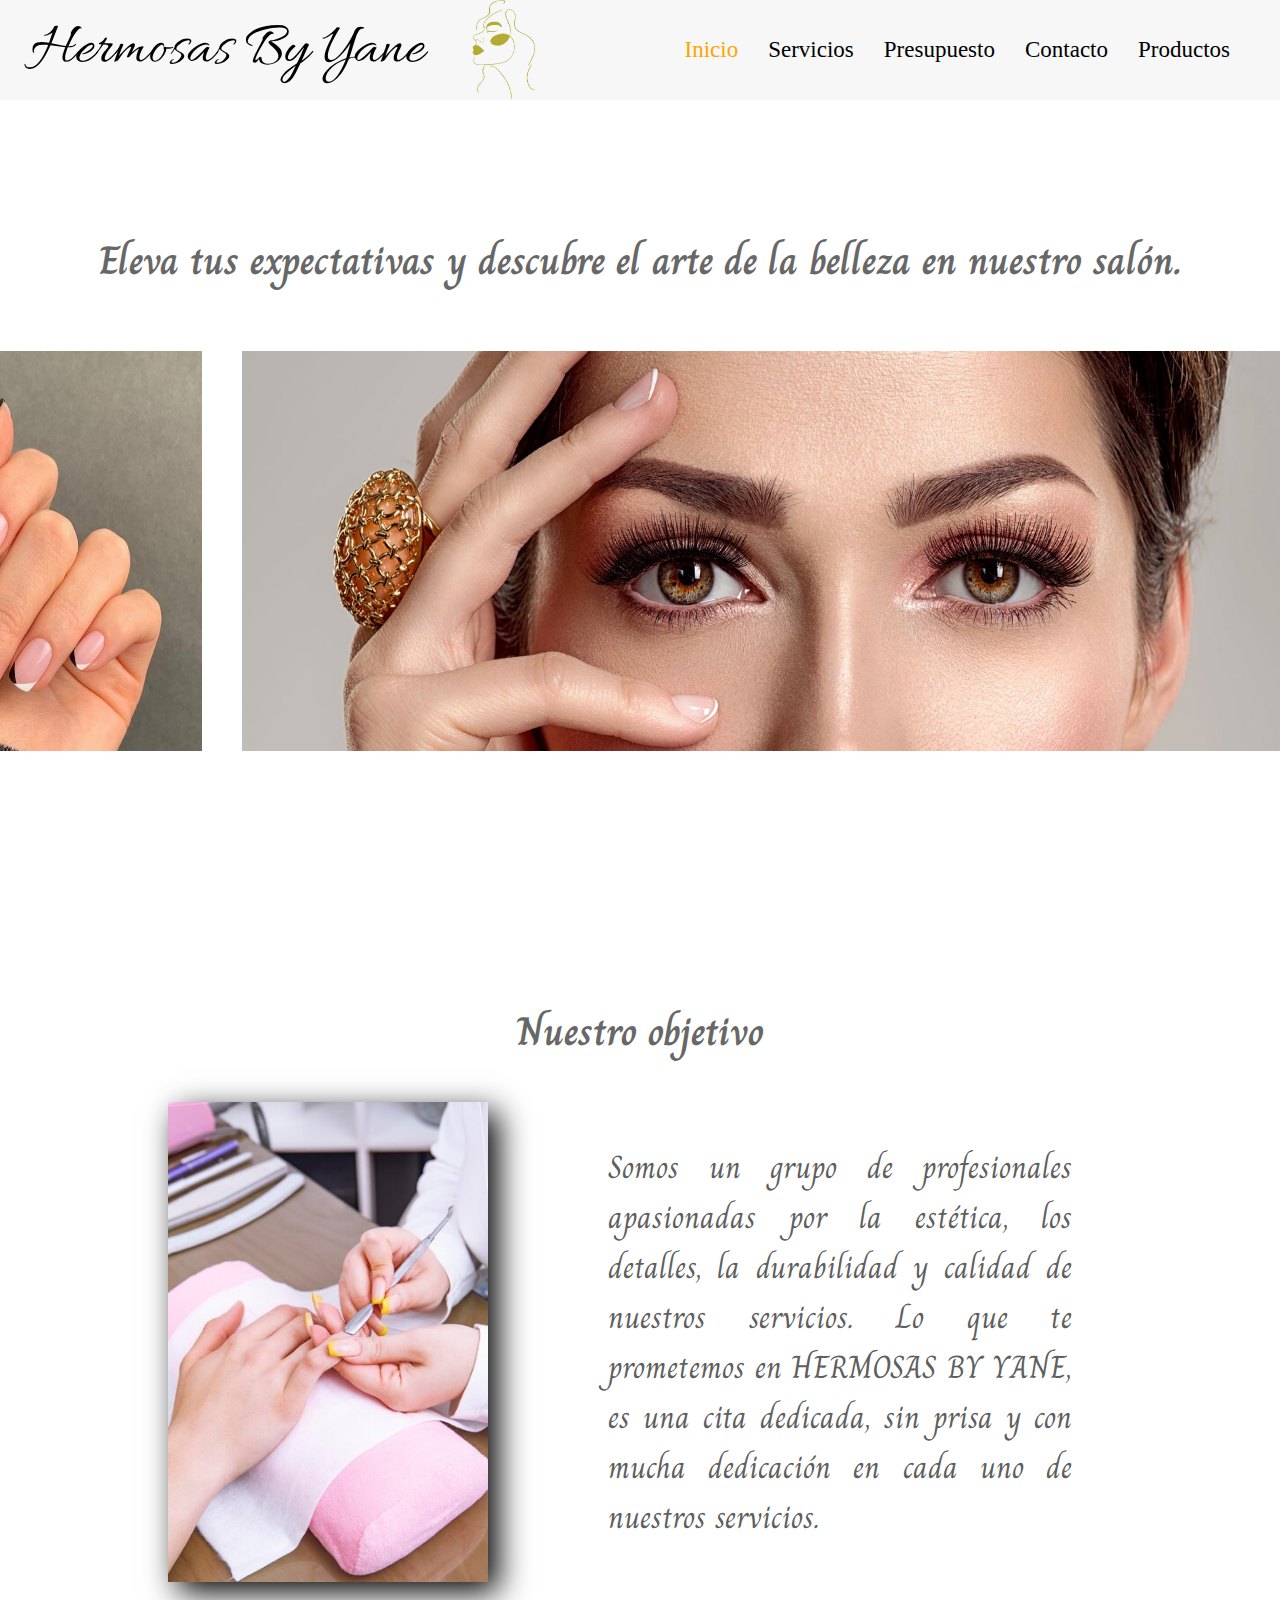
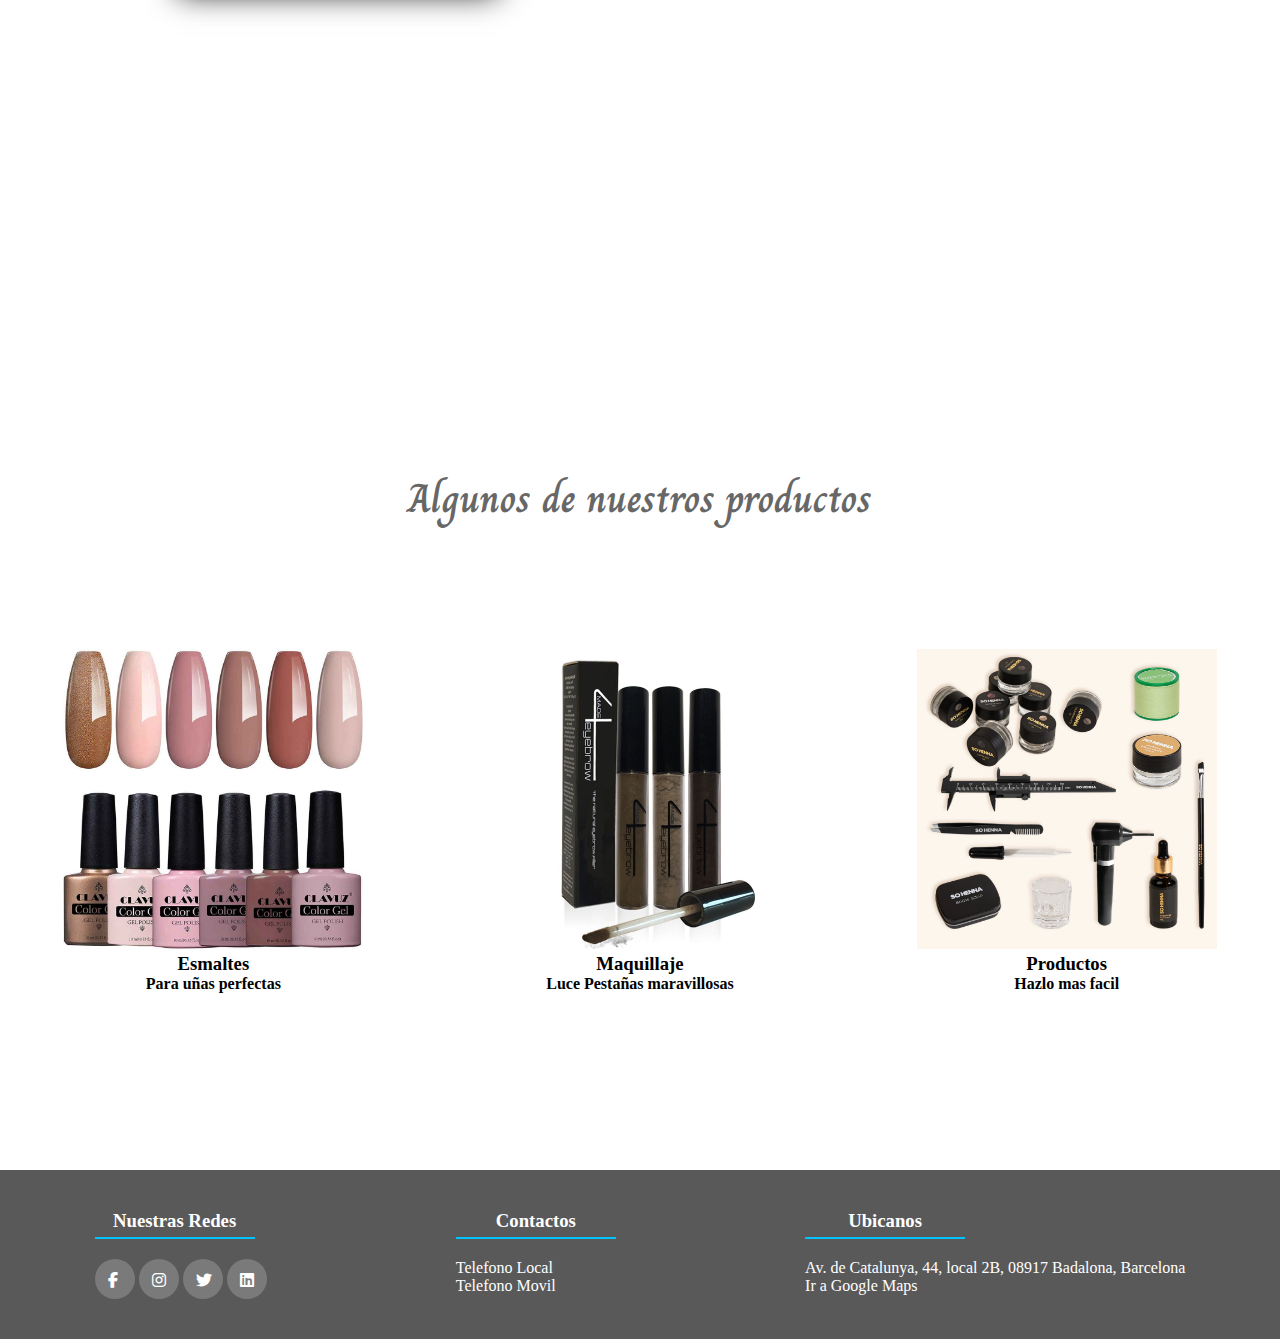
<file: index.html>
<!DOCTYPE html>
<html lang="es">
<head>
    <meta charset="UTF-8">
    <meta name="viewport" content="width=device-width, initial-scale=1.0">
    <link rel="stylesheet" href="./css/estilos.css">
    <link rel="stylesheet" href="https://cdnjs.cloudflare.com/ajax/libs/font-awesome/6.2.0/css/all.min.css">
    <title>Hermosas By Yane mas</title>
</head>
<body>
    <nav class="navbar">
        <div>
            <h1>Hermosas By Yane</h1>
            <img class="logo" src="./assets/cabecera/IMAGEN-LOGO.jpg" alt="">
        </div>
        <input type="checkbox" id="check-menu" class="check-menu">
        <ul class="nav-links">
            <li><a href="#" class="aqui">Inicio</a></li>
            <li><a href="./views/servicios.html">Servicios</a></li>
            <li><a href="./views/presupuesto.html">Presupuesto</a></li>
            <li><a href="./views/contacto.html">Contacto</a></li>
            <li><a href="./views/productos.html">Productos</a></li>
        </ul>
        <label for="check-menu" class="label-check">
            <img class="menu-hamburguesa" src="./assets/cabecera/menu.svg" alt="img menu" width="60" height="60">
        </label>
    </nav>
    
    <main>
        <section class="uno">
            <h2>Eleva tus expectativas y descubre el arte de la belleza en nuestro salón.</h2>
            <div>
                <img class="img1" src="./assets/seccion_principal/seccion_principal_1/IMGIZQ.png" alt="mano" width="400" height="400">
                <img src="./assets/seccion_principal/seccion_principal_1/IMGDER.jpg" alt="cara" width="1200" height="400">
            </div>
        </section>
        <section class="dos">
            <h2>Nuestro objetivo</h2>
            <div>
                <img src="./assets/seccion_principal/seccion_principal_2/IMGSECUNDARIA_1.jpg" alt="manos" width="320" height="480">
                <p>
                    Somos un grupo de profesionales apasionadas por la estética, los detalles, la durabilidad y 
                    calidad de nuestros servicios. Lo que te prometemos en HERMOSAS BY YANE, es una cita dedicada,
                    sin prisa y con mucha dedicación en cada uno de nuestros servicios.
                </p>
            </div>
        </section>
        <section class="tres">
            <h2>Algunos de nuestros productos</h2>
            <div>
                <article>
                    <img  src="./assets/seccion_principal/seccion_principal_3/pintura_de_uñas.jpg" alt="esmaltes de uñas" width="300" height="300">
                    <h3>Esmaltes</h3>
                    <h4>Para uñas perfectas</h4>
                </article>
                <article>
                    <img  src="./assets/seccion_principal/seccion_principal_3/rimel.jpg" alt="rimel" width="300" height="300">
                    <h3>Maquillaje</h3>
                    <h4>Luce Pestañas maravillosas</h4>
                </article>
                <article>
                    <img  src="./assets/seccion_principal/seccion_principal_3/herramientas.webp" alt="herramientas" width="300" height="300">
                    <h3>Productos</h3>
                    <h4>Hazlo mas facil</h4>
                </article>
            </div>
        </section>
    </main>

    <footer>
        <div>
            <h3>Nuestras Redes</h3>
            <a href="#"><i class="fab fa-facebook-f"></i></a>
            <a href="#"><i class="fab fa-instagram"></i></a>
            <a href="#"><i class="fab fa-twitter"></i></a>
            <a href="#"><i class="fab fa-linkedin"></i></a>
        </div>
        <div>
            <h3>Contactos</h3>
            <p>Telefono Local</p>
            <p>Telefono Movil</p>
        </div>
        <div>
            <h3>Ubicanos</h3>
            <p>Av. de Catalunya, 44, local 2B, 08917 Badalona, Barcelona</p>
            <a href="https://www.google.com/maps/place/Hermosas+by+yane/@41.449293,2.2280487,17z/data=!3m1!4b1!4m6!3m5!1s0x12a4bbcbfd74d391:0xc00b3490889d9a66!8m2!3d41.449293!4d2.2306236!16s%2Fg%2F11vpvbbpv5?authuser=0&entry=ttu&g_ep=EgoyMDI0MTIwMi4wIKXMDSoASAFQAw%3D%3D">Ir a Google Maps</a>
        </div>
    </footer>
</body>
</html>
</file>
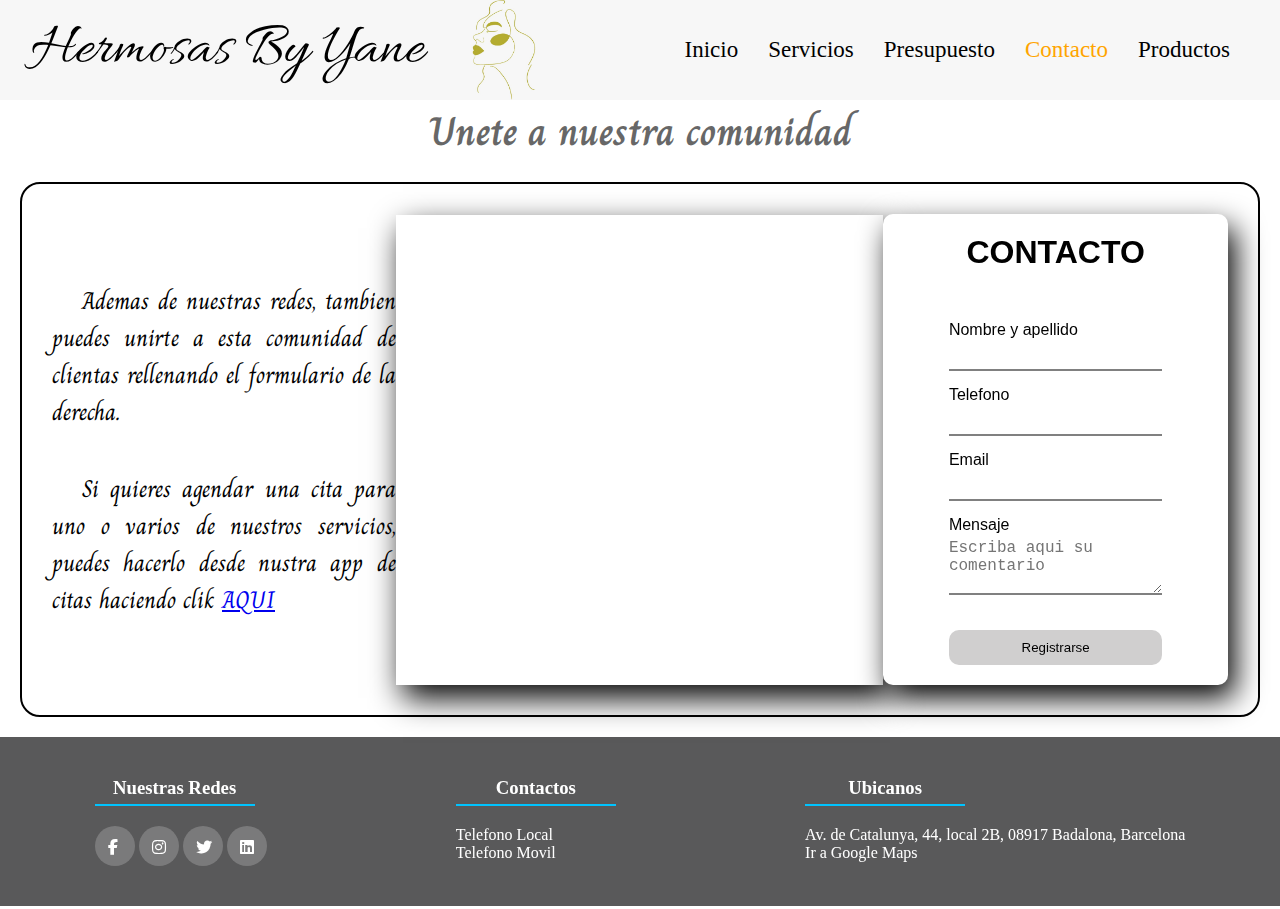
<file: views/contacto.html>
<!DOCTYPE html>
<html lang="es">
<head>
    <meta charset="UTF-8">
    <meta name="viewport" content="width=device-width, initial-scale=1.0">
    <link rel="stylesheet" href="./../css/estilos.css">
    <link rel="stylesheet" href="https://cdnjs.cloudflare.com/ajax/libs/font-awesome/6.2.0/css/all.min.css">
    <title>Hermosas By Yane</title>
</head>
<body>
    <!-- HEADER -->
    <nav class="navbar">
        <div>
            <h1>Hermosas By Yane</h1>
            <img class="logo" src="./../assets/cabecera/IMAGEN-LOGO.jpg" alt="">
        </div>
        <input type="checkbox" id="check-menu" class="check-menu">
        <ul class="nav-links">
            <li><a href="./../index.html">Inicio</a></li>
            <li><a href="./../views/servicios.html">Servicios</a></li>
            <li><a href="./../views/presupuesto.html">Presupuesto</a></li>
            <li><a class="aqui" href="./../views/contacto.html">Contacto</a></li>
            <li><a href="./../views/productos.html">Productos</a></li>
        </ul>
        <label for="check-menu" class="label-check">
            <img class="menu-hamburguesa" src="./../assets/cabecera/menu.svg" alt="img menu" width="60" height="60">
        </label>
    </nav>
    <!-- Seccion Principal -->
    <h2>Unete a nuestra comunidad</h2>
    <section class="contenedorContacto">
        <div class="informacionContacto">
            <p>Ademas de nuestras redes, tambien puedes unirte a esta comunidad de clientas rellenando el formulario de <span class="der">la derecha</span><span class="abajo">abajo</span>.</p>
            <p>Si quieres agendar una cita para uno o varios de nuestros servicios, puedes hacerlo desde nustra app de citas haciendo clik <a href="https://booksy.com/es-es/70405_hermosasbyyane_salon-de-unas_48852_badalona#ba_s=sh_1">AQUI</a></p>
        </div>
        <div class="mapa">
            <iframe src="https://www.google.com/maps/embed?pb=!1m18!1m12!1m3!1d2990.535801813756!2d2.228048676273753!3d41.44929297129219!2m3!1f0!2f0!3f0!3m2!1i1024!2i768!4f13.1!3m3!1m2!1s0x12a4bbcbfd74d391%3A0xc00b3490889d9a66!2sHermosas%20by%20yane!5e0!3m2!1ses-419!2ses!4v1742297830925!5m2!1ses-419!2ses" width="100%" height="100%" style="border:0;" allowfullscreen="" loading="lazy" referrerpolicy="no-referrer-when-downgrade"></iframe>
        </div>
        <div class="contenedorCont">
            <h1 class="titulo">CONTACTO</h1>
    
            <form class="form" id="formulario">
                <div class="input-contenedor">
                    <label for="nombre">Nombre y apellido</label>
                    <input type="text" id="nombre"  name="nombre">
                    <span class="error" id="nombreError"></span>
                </div>
                <div class="input-contenedor">
                    <label for="telefono">Telefono</label>
                    <input type="text" id="telefono" name="telefono">
                    <span class="error" id="telefonoError"></span>
                </div>
                <div class="input-contenedor">
                    <label for="email">Email</label>
                    <input type="email" id="email"  name="email">
                    <span class="error" id="emailError"></span>
                </div>
                <div class="input-contenedor">
                    <label for="contrasena">Mensaje</label>
                    <textarea id="contrasena"  name="contrasena" rows="3" placeholder="Escriba aqui su comentario"></textarea>
                    <span class="error" id="contrasenaError"></span>
                </div>
                <div class="button-contenedor">
                    <button type="submit">Registrarse</button>
                </div>
            </form>
        </div>
    </section>
    <!--Footer-->
    <footer>
        <div>
            <h3>Nuestras Redes</h3>
            <a href="#"><i class="fab fa-facebook-f"></i></a>
            <a href="#"><i class="fab fa-instagram"></i></a>
            <a href="#"><i class="fab fa-twitter"></i></a>
            <a href="#"><i class="fab fa-linkedin"></i></a>
        </div>
        <div>
            <h3>Contactos</h3>
            <p>Telefono Local</p>
            <p>Telefono Movil</p>
        </div>
        <div>
            <h3>Ubicanos</h3>
            <p>Av. de Catalunya, 44, local 2B, 08917 Badalona, Barcelona</p>
            <a href="https://www.google.com/maps/place/Hermosas+by+yane/@41.449293,2.2280487,17z/data=!3m1!4b1!4m6!3m5!1s0x12a4bbcbfd74d391:0xc00b3490889d9a66!8m2!3d41.449293!4d2.2306236!16s%2Fg%2F11vpvbbpv5?authuser=0&entry=ttu&g_ep=EgoyMDI0MTIwMi4wIKXMDSoASAFQAw%3D%3D">Ir a Google Maps</a>
        </div>
    </footer>

    <script src="./../js/validarFormulario.js"></script>

</body>
</html>
</file>
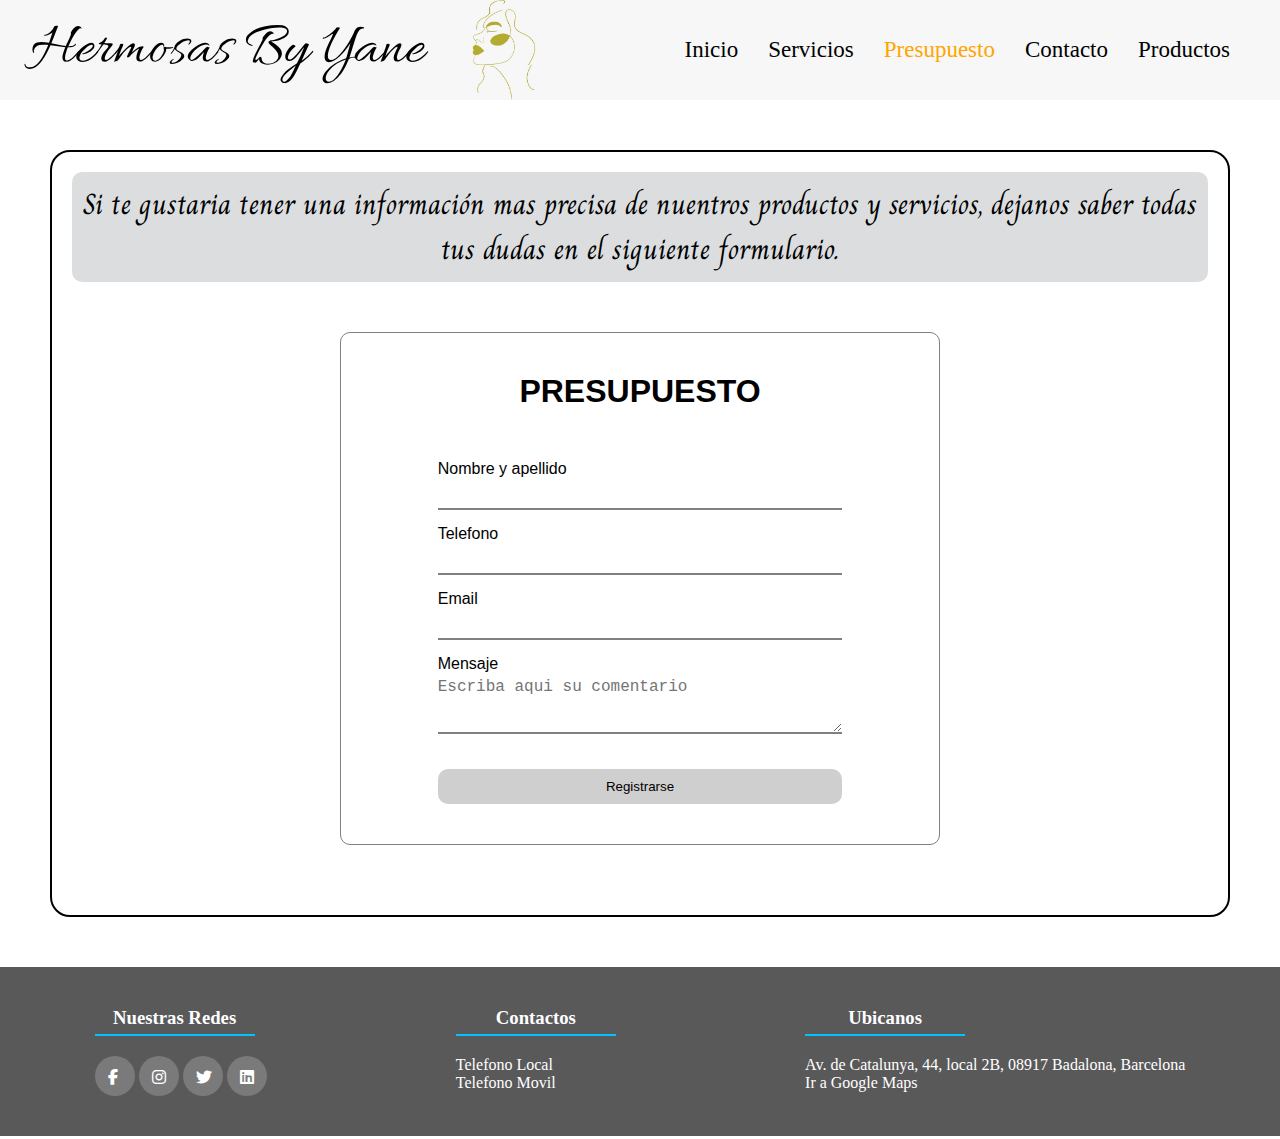
<file: views/presupuesto.html>
<!DOCTYPE html>
<html lang="es">
<head>
    <meta charset="UTF-8">
    <meta name="viewport" content="width=device-width, initial-scale=1.0">
    <link rel="stylesheet" href="./../css/estilos.css">
    <link rel="stylesheet" href="https://cdnjs.cloudflare.com/ajax/libs/font-awesome/6.2.0/css/all.min.css">
    <title>Hermosas By Yane</title>
</head>
<body>
    <!-- HEADER -->
    <nav class="navbar">
        <div>
            <h1>Hermosas By Yane</h1>
            <img class="logo" src="./../assets/cabecera/IMAGEN-LOGO.jpg" alt="">
        </div>
        <input type="checkbox" id="check-menu" class="check-menu">
        <ul class="nav-links">
            <li><a href="./../index.html">Inicio</a></li>
            <li><a href="./../views/servicios.html">Servicios</a></li>
            <li><a class="aqui" href="./../views/presupuesto.html">Presupuesto</a></li>
            <li><a href="./../views/contacto.html">Contacto</a></li>
            <li><a href="./../views/productos.html">Productos</a></li>
        </ul>
        <label for="check-menu" class="label-check">
            <img class="menu-hamburguesa" src="./../assets/cabecera/menu.svg" alt="img menu" width="60" height="60">
        </label>
    </nav>
    <!--Seccion Principal-->
    <section class="contenedorPresupuesto">
        <div>
            <p class="informacion">
                Si te gustaria tener una información mas precisa de nuentros productos y servicios, dejanos saber todas tus dudas en el siguiente formulario.
            </p>
        </div>
        <!-- formulario de presupuesto -->
        <div class="contenedor">
            <h1 class="titulo">PRESUPUESTO</h1>
    
            <form class="form" id="formulario">
                <div class="input-contenedor">
                    <label for="nombre">Nombre y apellido</label>
                    <input type="text" id="nombre"  name="nombre">
                    <span class="error" id="nombreError"></span>
                </div>
                <div class="input-contenedor">
                    <label for="telefono">Telefono</label>
                    <input type="text" id="telefono" name="telefono">
                    <span class="error" id="telefonoError"></span>
                </div>
                <div class="input-contenedor">
                    <label for="email">Email</label>
                    <input type="email" id="email"  name="email">
                    <span class="error" id="emailError"></span>
                </div>
                <div class="input-contenedor">
                    <label for="contrasena">Mensaje</label>
                    <textarea id="contrasena"  name="contrasena" rows="3" placeholder="Escriba aqui su comentario"></textarea>
                    <span class="error" id="contrasenaError"></span>
                </div>
                <div class="button-contenedor">
                    <button type="submit">Registrarse</button>
                </div>
            </form>
        </div>
    </section>
    <!--Footer-->
    <footer>
        <div>
            <h3>Nuestras Redes</h3>
            <a href="#"><i class="fab fa-facebook-f"></i></a>
            <a href="#"><i class="fab fa-instagram"></i></a>
            <a href="#"><i class="fab fa-twitter"></i></a>
            <a href="#"><i class="fab fa-linkedin"></i></a>
        </div>
        <div>
            <h3>Contactos</h3>
            <p>Telefono Local</p>
            <p>Telefono Movil</p>
        </div>
        <div>
            <h3>Ubicanos</h3>
            <p>Av. de Catalunya, 44, local 2B, 08917 Badalona, Barcelona</p>
            <a href="https://www.google.com/maps/place/Hermosas+by+yane/@41.449293,2.2280487,17z/data=!3m1!4b1!4m6!3m5!1s0x12a4bbcbfd74d391:0xc00b3490889d9a66!8m2!3d41.449293!4d2.2306236!16s%2Fg%2F11vpvbbpv5?authuser=0&entry=ttu&g_ep=EgoyMDI0MTIwMi4wIKXMDSoASAFQAw%3D%3D">Ir a Google Maps</a>
        </div>
    </footer>

    <script src="./../js/validarFormulario.js"></script>

</body>
</html>
</file>
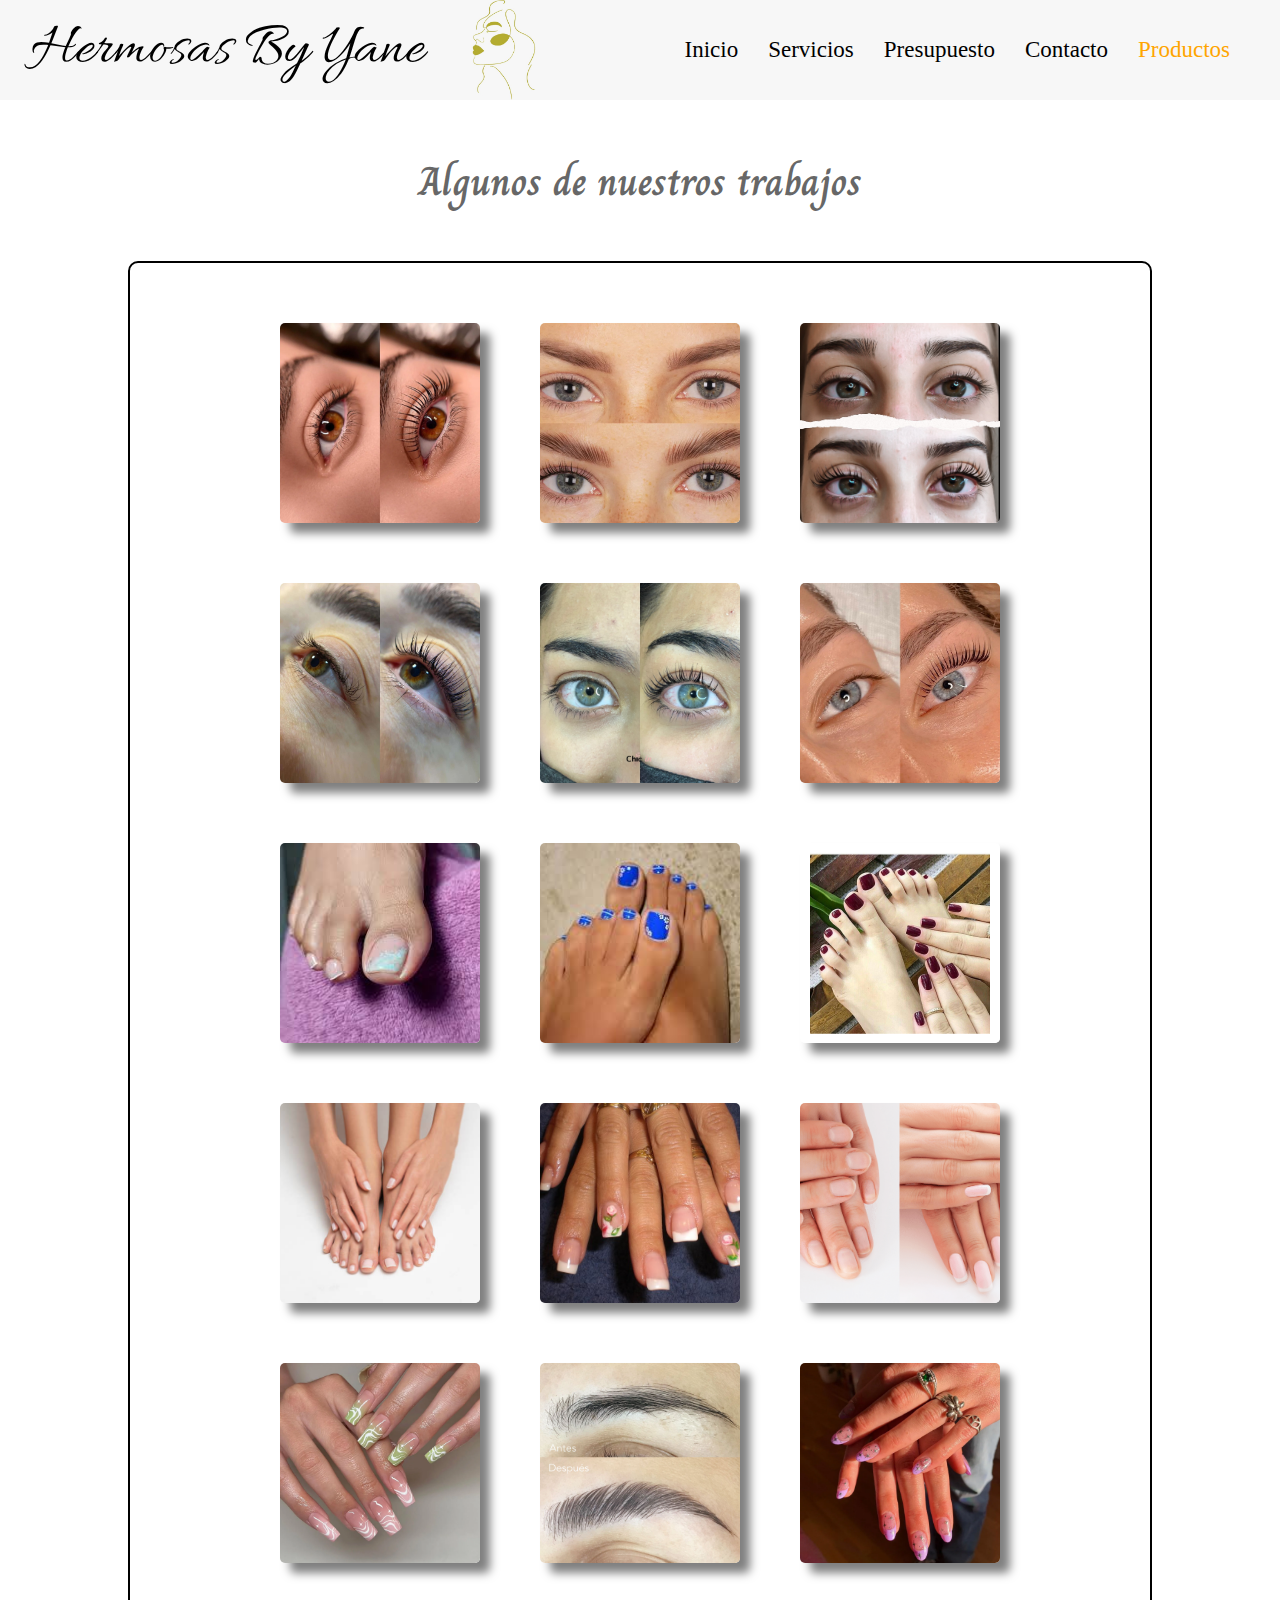
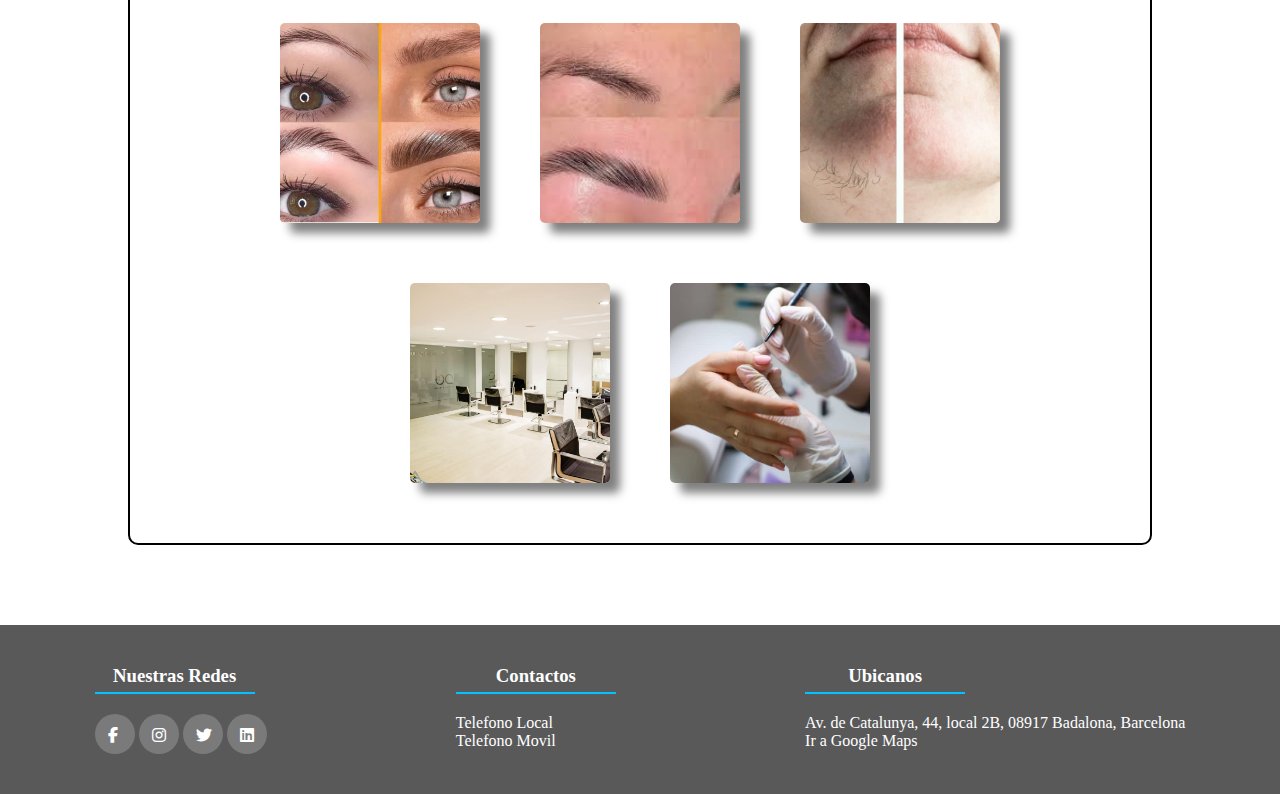
<file: views/productos.html>
<!DOCTYPE html>
<html lang="es">
<head>
    <meta charset="UTF-8">
    <meta name="viewport" content="width=device-width, initial-scale=1.0">
    <link rel="stylesheet" href="./../css/estilos.css">
    <link rel="stylesheet" href="https://cdnjs.cloudflare.com/ajax/libs/font-awesome/6.2.0/css/all.min.css">
    <title>Hermosas By Yane</title>
</head>
<body>
    <!-- HEADER --> 
    <nav class="navbar">
        <div>
            <h1>Hermosas By Yane</h1>
            <img class="logo" src="./../assets/cabecera/IMAGEN-LOGO.jpg" alt="">
        </div>
        <input type="checkbox" id="check-menu" class="check-menu">
        <ul class="nav-links">
            <li><a href="./../index.html">Inicio</a></li>
            <li><a href="./../views/servicios.html">Servicios</a></li>
            <li><a href="./../views/presupuesto.html">Presupuesto</a></li>
            <li><a href="./../views/contacto.html">Contacto</a></li>
            <li><a class="aqui" href="./../views/productos.html">Productos</a></li>
        </ul>
        <label for="check-menu" class="label-check">
            <img class="menu-hamburguesa" src="./../assets/cabecera/menu.svg" alt="img menu" width="60" height="60">
        </label>
    </nav>
    <!-- MAIN PRODUCTOS --> 
    <section class="galeria">
        <h2>Algunos de nuestros trabajos</h2>
        <div>
            <img src="./../assets/galeria/G1.webp" alt="ojos" width="200" height="200">
            <img src="./../assets/galeria/G2.webp" alt="ojos" width="200" height="200">
            <img src="./../assets/galeria/G3.jpg" alt="ojos" width="200" height="200">
            <img src="./../assets/galeria/G4.jpeg" alt="ojos" width="200" height="200">
            <img src="./../assets/galeria/G5.jpg" alt="ojos" width="200" height="200">
            <img src="./../assets/galeria/G6.jpg" alt="ojos" width="200" height="200">
            <img src="./../assets/galeria/G7.jpg" alt="ojos" width="200" height="200">
            <img src="./../assets/galeria/G8.jpg" alt="ojos" width="200" height="200">
            <img src="./../assets/galeria/G9.jpg" alt="ojos" width="200" height="200">
            <img src="./../assets/galeria/G10.jpg" alt="ojos" width="200" height="200">
            <img src="./../assets/galeria/G11.JPG" alt="ojos" width="200" height="200">
            <img src="./../assets/galeria/G12.png" alt="ojos" width="200" height="200">
            <img src="./../assets/galeria/G13.webp" alt="ojos" width="200" height="200">
            <img src="./../assets/galeria/G14.jpg" alt="ojos" width="200" height="200">
            <img src="./../assets/galeria/G15.webp" alt="ojos" width="200" height="200">
            <img src="./../assets/galeria/G16.webp" alt="ojos" width="200" height="200">
            <img src="./../assets/galeria/G17.jpg" alt="ojos" width="200" height="200">
            <img src="./../assets/galeria/G18.jpg" alt="ojos" width="200" height="200">
            <img src="./../assets/galeria/G19.jpg" alt="ojos" width="200" height="200">
            <img src="./../assets/galeria/G20.jpg" alt="ojos" width="200" height="200"> 
        </div>
    </section>
    <!--footer-->
    <footer>
        <div>
            <h3>Nuestras Redes</h3>
            <a href="#"><i class="fab fa-facebook-f"></i></a>
            <a href="#"><i class="fab fa-instagram"></i></a>
            <a href="#"><i class="fab fa-twitter"></i></a>
            <a href="#"><i class="fab fa-linkedin"></i></a>
        </div>
        <div>
            <h3>Contactos</h3>
            <p>Telefono Local</p>
            <p>Telefono Movil</p>
        </div>
        <div>
            <h3>Ubicanos</h3>
            <p>Av. de Catalunya, 44, local 2B, 08917 Badalona, Barcelona</p>
            <a href="https://www.google.com/maps/place/Hermosas+by+yane/@41.449293,2.2280487,17z/data=!3m1!4b1!4m6!3m5!1s0x12a4bbcbfd74d391:0xc00b3490889d9a66!8m2!3d41.449293!4d2.2306236!16s%2Fg%2F11vpvbbpv5?authuser=0&entry=ttu&g_ep=EgoyMDI0MTIwMi4wIKXMDSoASAFQAw%3D%3D">Ir a Google Maps</a>
        </div>
    </footer>
</body>
</html>
</file>
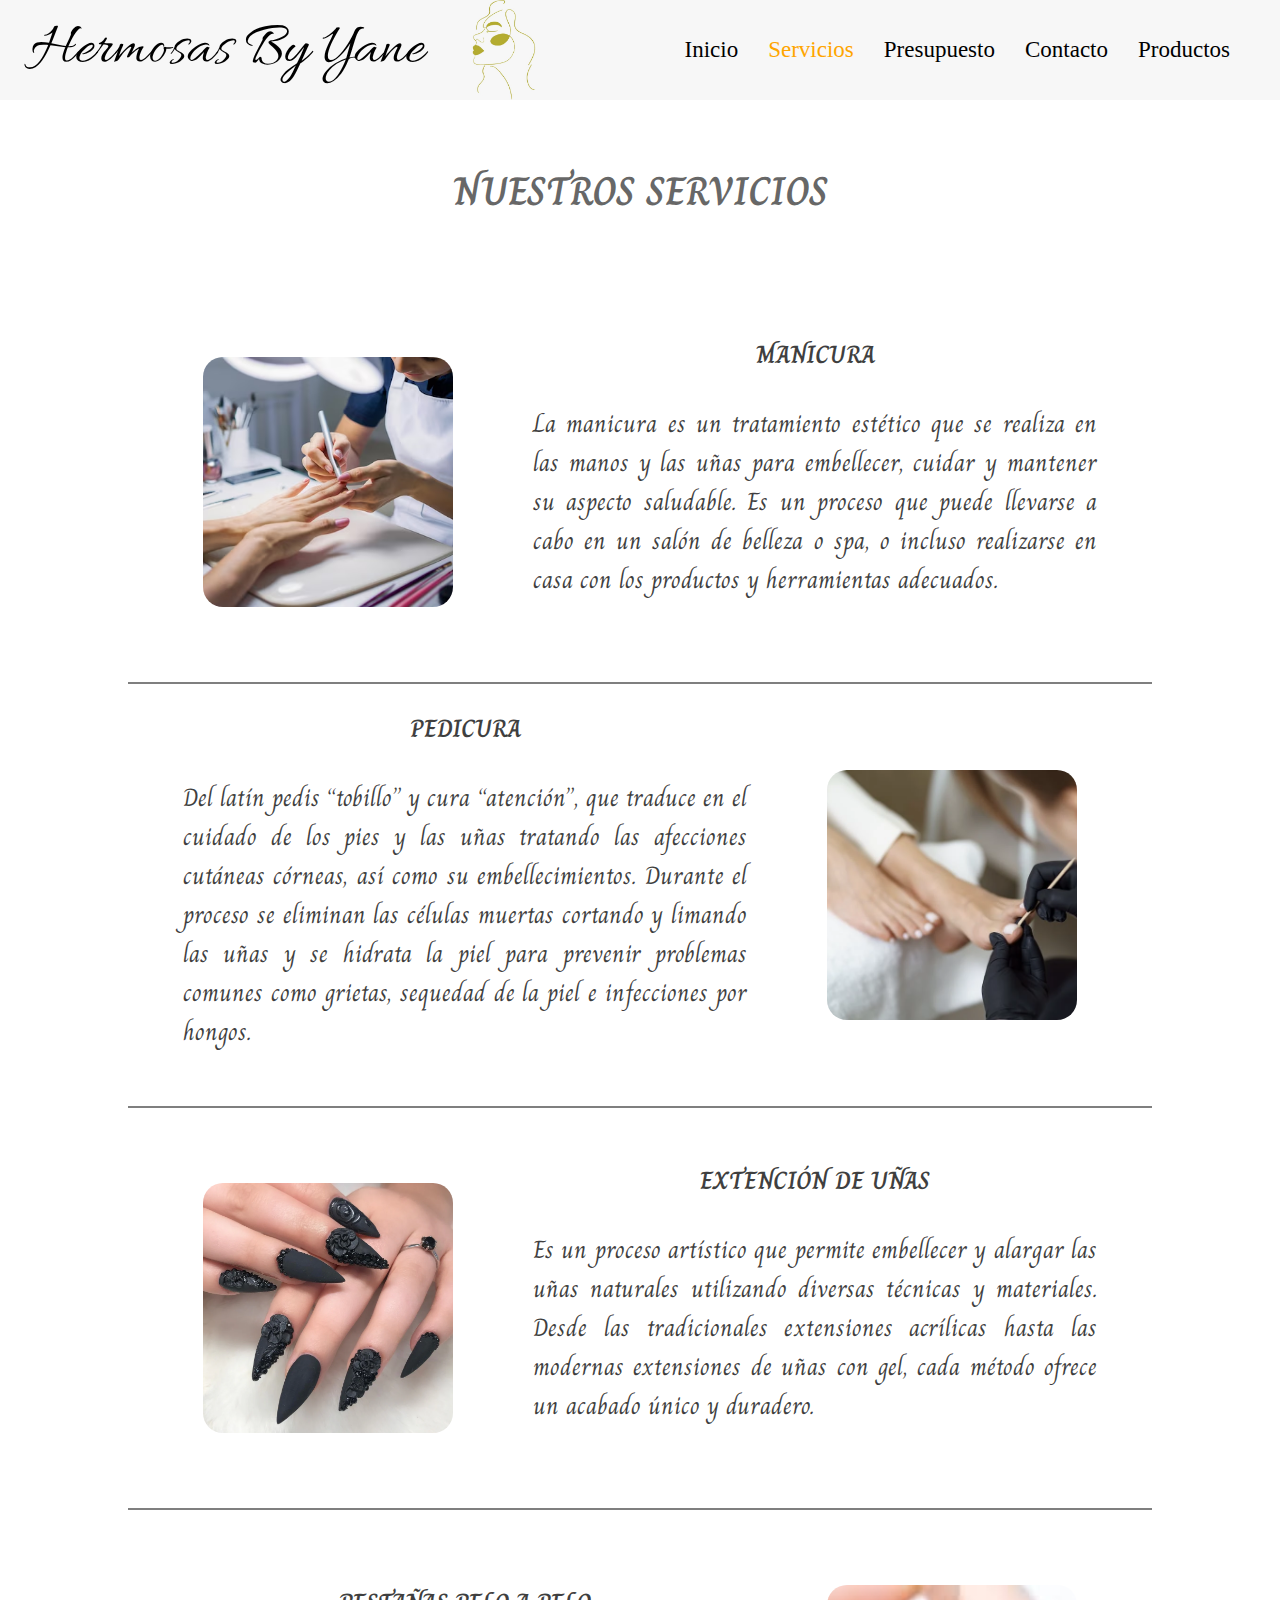
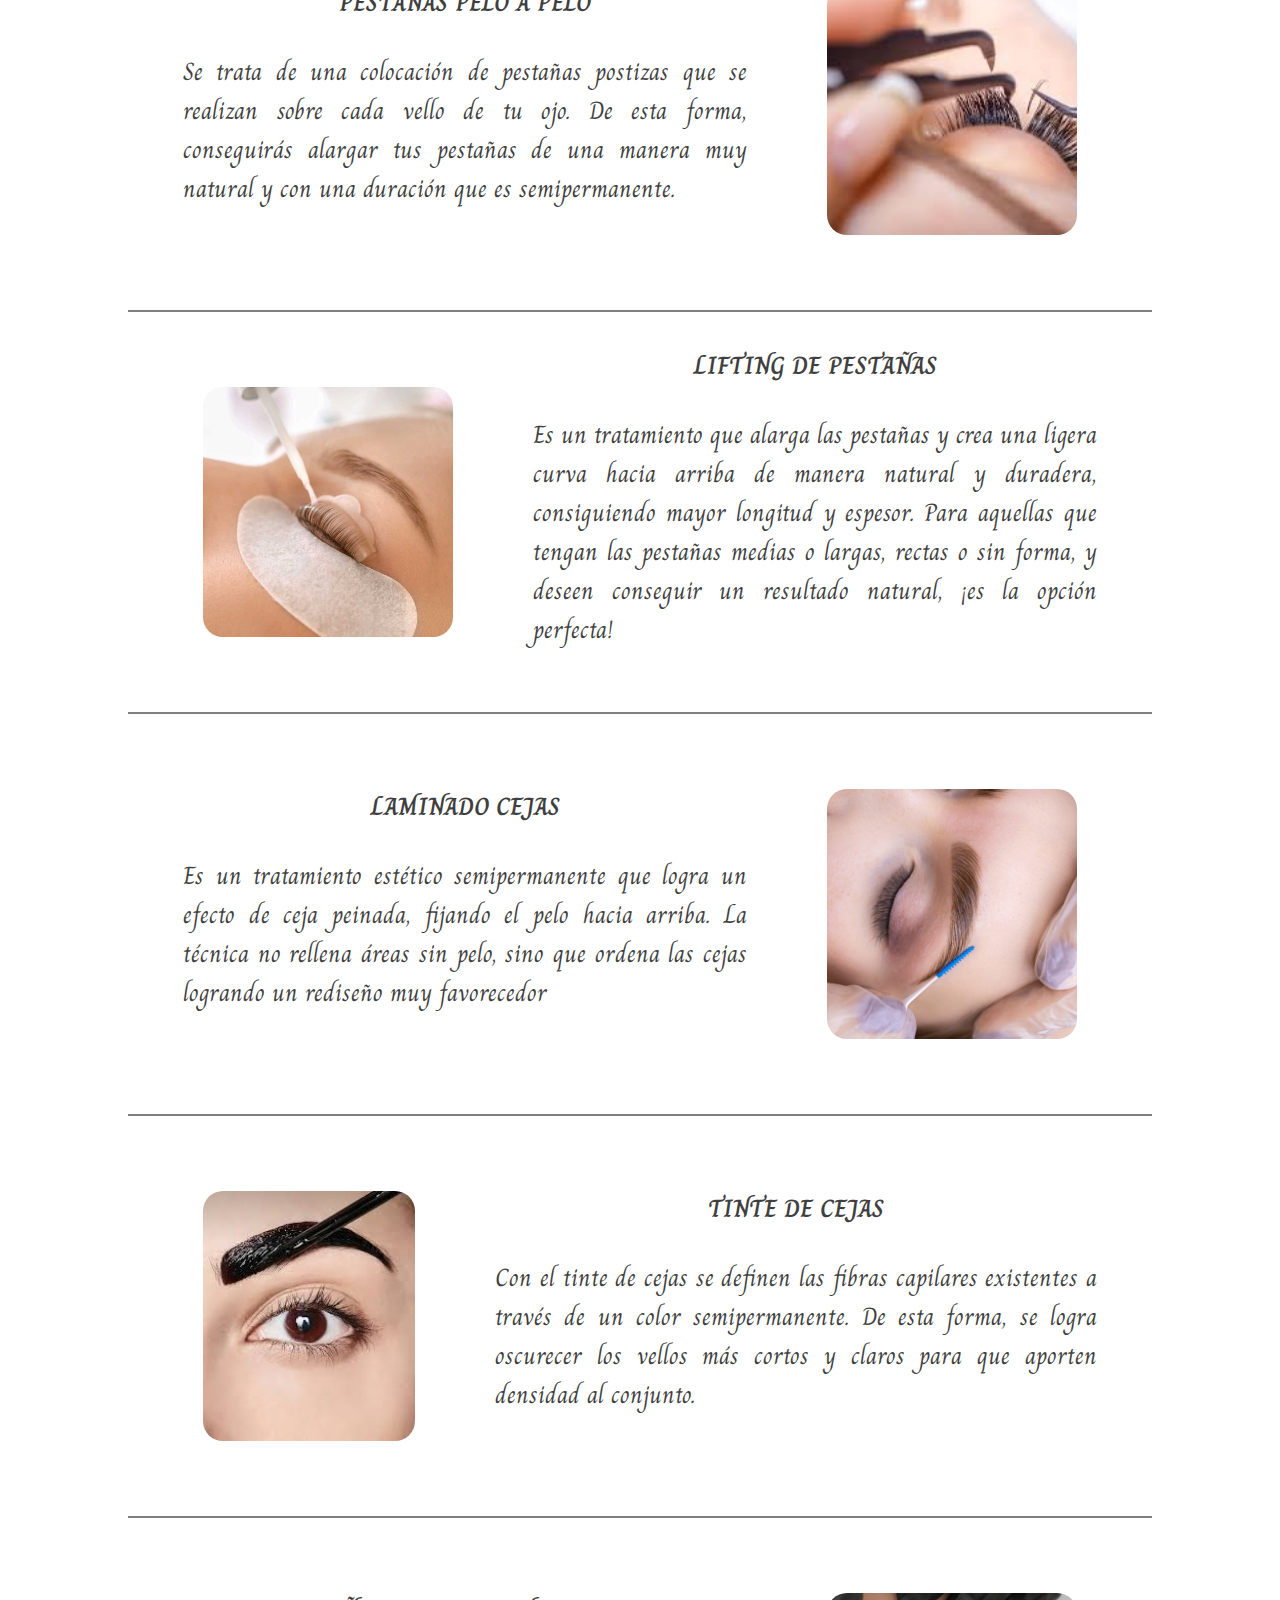
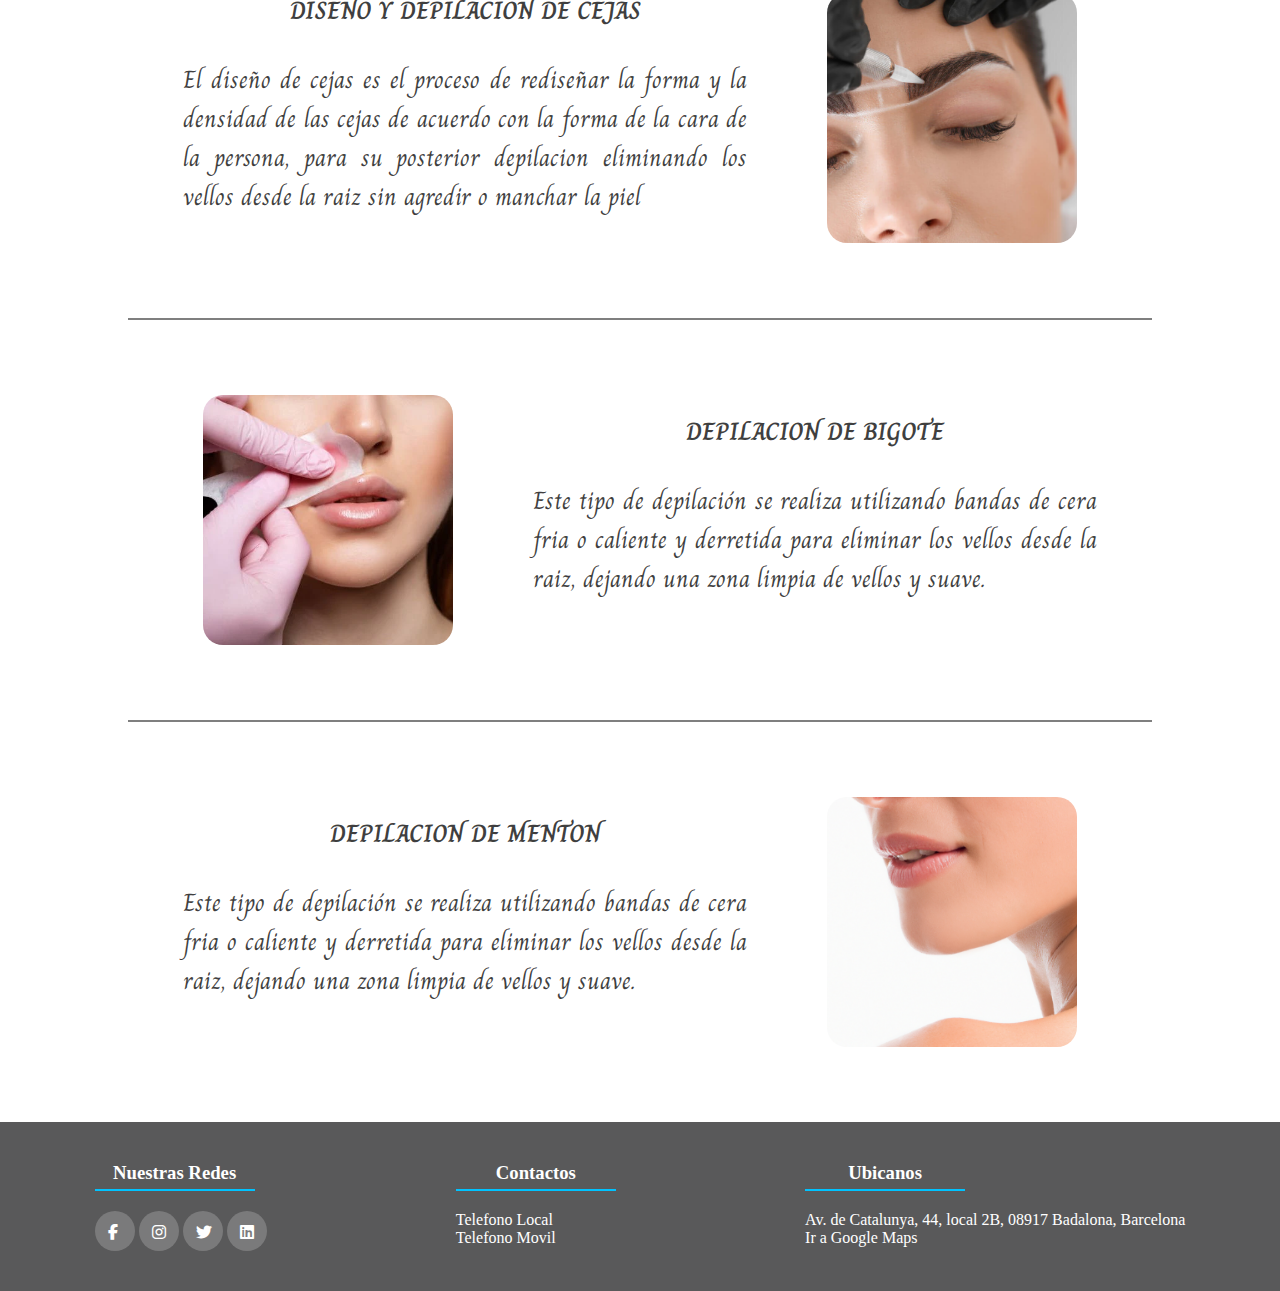
<file: views/servicios.html>
<!DOCTYPE html>
<html lang="es">
<head>
    <meta charset="UTF-8">
    <meta name="viewport" content="width=device-width, initial-scale=1.0">
    <link rel="stylesheet" href="./../css/estilos.css">
    <link rel="stylesheet" href="https://cdnjs.cloudflare.com/ajax/libs/font-awesome/6.2.0/css/all.min.css">
    <title>Hermosas By Yane</title>
</head>

<body>
    <!-- HEADER -->
    <nav class="navbar">
        <div>
            <h1>Hermosas By Yane</h1>
            <img class="logo" src="./../assets/cabecera/IMAGEN-LOGO.jpg" alt="">
        </div>
        <input type="checkbox" id="check-menu" class="check-menu">
        <ul class="nav-links">
            <li><a href="./../index.html">Inicio</a></li>
            <li><a class="aqui" href="./../views/servicios.html">Servicios</a></li>
            <li><a href="./../views/presupuesto.html">Presupuesto</a></li>
            <li><a href="./../views/contacto.html">Contacto</a></li>
            <li><a href="./../views/productos.html">Productos</a></li>
        </ul>
        <label for="check-menu" class="label-check">
            <img class="menu-hamburguesa" src="./../assets/cabecera/menu.svg" alt="img menu" width="60" height="60">
        </label>
    </nav>
    <!-- Seccion Principal -->
    <main class="main-servicios">
        <h2>NUESTROS SERVICIOS</h2>
        <div>    
            <div class="info">
                <img src="./../assets/servicios/MANICURA.avif" alt="manicura" width="626" height="352">
                <div>
                    <h3>MANICURA</h3>
                    <p>
                        La manicura es un tratamiento estético que se realiza en las manos y las uñas para embellecer, cuidar y mantener su aspecto saludable. Es un proceso que puede llevarse a cabo en un salón de belleza o spa, o incluso realizarse en casa con los productos y herramientas adecuados.
                    </p>
                </div>
            </div>
            <div class="info">
                <img class="imgInfo" src="./../assets/servicios/PEDICURA.webp" alt="pedicura" width="800" height="533">
                <div>
                    <h3>PEDICURA</h3>
                    <p>
                        Del latín pedis “tobillo” y cura “atención”, que traduce en el cuidado de los pies y las uñas tratando las afecciones cutáneas córneas, así como su embellecimientos. Durante el proceso se eliminan las células muertas cortando y limando las uñas y se hidrata la piel para prevenir problemas comunes como grietas, sequedad de la piel e infecciones por hongos.
                    </p>
                </div>
            </div>           
            <div class="info">
                <img class="imgInfo" src="./../assets/servicios/EXTENCIONES.webp" alt="uñas largas" width="1000" height="947">
                <div>
                    <h3>EXTENCIÓN DE UÑAS</h3>
                    <p>
                        Es un proceso artístico que permite embellecer y alargar las uñas naturales utilizando diversas técnicas y materiales. Desde las tradicionales extensiones acrílicas hasta las modernas extensiones de uñas con gel, cada método ofrece un acabado único y duradero.
                    </p>
                </div>
            </div>
            <div class="info">
                <img class="imgInfo" src="./../assets/servicios/PESTAÑAS_PELO_A_PELO.jpeg" alt="pestañas pelo a pelo" width="268" height="188">
                <div>
                    <h3>PESTAÑAS PELO A PELO</h3>
                    <p>
                        Se trata de una colocación de pestañas postizas que se realizan sobre cada vello de tu ojo. De esta forma, conseguirás alargar tus pestañas de una manera muy natural y con una duración que es semipermanente.
                    </p>
                </div>
            </div>
            <div class="info">
                <img class="imgInfo" src="./../assets/servicios/LIFTING_DE_PESTAÑAS.jpg" alt="lifting de cejas" width="900" height="900">
                <div>
                    <h3>LIFTING DE PESTAÑAS</h3>
                    <p>
                        Es un tratamiento que alarga las pestañas y crea una ligera curva hacia arriba de manera natural y duradera, consiguiendo mayor longitud y espesor. Para aquellas que tengan las pestañas medias o largas, rectas o sin forma, y deseen conseguir un resultado natural, ¡es la opción perfecta!
                    </p>
                </div>
            </div>
            <div class="info">
                <img class="imgInfo" src="./../assets/servicios/LAMINADO_DE_CEJAS.jpg" alt="laminado de cejas" width="1024" height="1024">
                <div>
                    <h3>LAMINADO CEJAS</h3>
                    <p>
                        Es un tratamiento estético semipermanente que logra un efecto de ceja peinada, fijando el pelo hacia arriba. La técnica no rellena áreas sin pelo, sino que ordena las cejas logrando un rediseño muy favorecedor
                    </p>
                </div>
            </div>
            <div class="info">
                <img class="imgInfo" src="./../assets/servicios/TINTE_DE_CEJAS.jpeg" alt="tinte de cejas" width="207" height="244">
                <div>
                    <h3>TINTE DE CEJAS</h3>
                    <p>
                        Con el tinte de cejas se definen las fibras capilares existentes a través de un color semipermanente. De esta forma, se logra oscurecer los vellos más cortos y claros para que aporten densidad al conjunto.
                    </p>
                </div>
            </div>
            <div class="info">
                <img class="imgInfo" src="./../assets/servicios/DISEÑO_DE_CEJAS.jpg" alt="diseño de cejas" width="1000" height="667">
                <div>
                    <h3>DISEÑO Y DEPILACION DE CEJAS</h3>
                    <p>
                        El diseño de cejas es el proceso de rediseñar la forma y la densidad de las cejas de acuerdo con la forma de la cara de la persona, para su posterior depilacion eliminando los vellos desde la raiz sin agredir o manchar la piel
                    </p>
                </div>
            </div>
            <div class="info">
                <img class="imgInfo" src="./../assets/servicios/DEPILACION_DE_BIGOTE.webp" alt="depilacion de bigote" width="402" height="402">
                <div>
                    <h3>DEPILACION DE BIGOTE</h3>
                    <p>
                        Este tipo de depilación se realiza utilizando bandas de cera fria o caliente y derretida para eliminar los vellos desde la raiz, dejando una zona limpia de vellos y suave.
                    </p>
                </div>
            </div>
            <div class="info">
                <img class="imgInfo" src="./../assets/servicios/DEPILACION_DE_MENTON.webp" alt="depilacion de menton" width="300" height="300">
                <div>
                    <h3>DEPILACION DE MENTON</h3>
                    <p>
                        Este tipo de depilación se realiza utilizando bandas de cera fria o caliente y derretida para eliminar los vellos desde la raiz, dejando una zona limpia de vellos y suave.
                    </p>
                </div>
            </div>
        </div>
    </main>
    <!--Footer-->
    <footer>
        <div>
            <h3>Nuestras Redes</h3>
            <a href="#"><i class="fab fa-facebook-f"></i></a>
            <a href="#"><i class="fab fa-instagram"></i></a>
            <a href="#"><i class="fab fa-twitter"></i></a>
            <a href="#"><i class="fab fa-linkedin"></i></a>
        </div>
        <div>
            <h3>Contactos</h3>
            <p>Telefono Local</p>
            <p>Telefono Movil</p>
        </div>
        <div>
            <h3>Ubicanos</h3>
            <p>Av. de Catalunya, 44, local 2B, 08917 Badalona, Barcelona</p>
            <a href="https://www.google.com/maps/place/Hermosas+by+yane/@41.449293,2.2280487,17z/data=!3m1!4b1!4m6!3m5!1s0x12a4bbcbfd74d391:0xc00b3490889d9a66!8m2!3d41.449293!4d2.2306236!16s%2Fg%2F11vpvbbpv5?authuser=0&entry=ttu&g_ep=EgoyMDI0MTIwMi4wIKXMDSoASAFQAw%3D%3D">Ir a Google Maps</a>
        </div>
    </footer>
</body>
</html>
</file>
<file: css/estilos.css>
@import url('https://fonts.googleapis.com/css2?family=Allura&family=Doto:wght@100..900&display=swap');
@import url('https://fonts.googleapis.com/css2?family=Allura&family=Charm:wght@400;700&family=Doto:wght@100..900&display=swap');
*{
    margin: 0;
    padding: 0;
    box-sizing: border-box;
}
/*||||||||||||||||||||||||||||||||||||||||||||||||||||||||||||||||||||||||||||||||||||||||||||||*/
/*||||||||||||||||||||||||||||||||||BARRA DE NAVEGACION|||||||||||||||||||||||||||||||||||||||||*/
/*||||||||||||||||||||||||||||||||||||||||||||||||||||||||||||||||||||||||||||||||||||||||||||||*/
h2{
    font-family: "charm", cursive;
    font-size: 40px;
    color: rgba(0,0,0,0.6);
    text-align: center;
}
.navbar{
    position: relative;
    display: flex;
    justify-content: space-between;
    align-items: center;
    background-color: rgb(247, 247, 247);
}
.navbar div{
    display: flex;
    align-items: center;
    margin: auto 30px;
}
.navbar div h1{
    font-size: 60px;
    font-weight: 550;
    font-family: allura;
}
.logo{
    margin: auto 30px;
    height: 100px;
    width: 100px;
    border-radius: 50px;
}
.nav-links{
    display: flex;
    gap: 30px;
    list-style: none;
    margin-right: 50px;
}
.nav-links li a{
    text-decoration: none;
    font-size: 23px;
    color: black;
    transition: all 0.5s;
}
.nav-links li a:hover{
    color: lightslategray;
    
}
.check-menu{
    display: none;
}
.label-check{
    display: none;
}
.nav-links li .aqui{
    color: orange;
}
/*||||||||||||||||||||||||||||||||||||||||||||||||||||||||||||||||||||||||||||||||||||||||||||||*/
/*|||||||||||||||||||||||||||||||||||||||||MAIN|||||||||||||||||||||||||||||||||||||||||||||||||*/
/*||||||||||||||||||||||||||||||||||||||||||||||||||||||||||||||||||||||||||||||||||||||||||||||*/

.uno{
    width: 100%;
    height: 100vh;
    display: flex;
    flex-direction: column;
    text-align: center;
    align-items: center;
    justify-content: center;   
}
.uno h2{
    margin-bottom: 30px;
    padding: 30px;
    
}
.uno div{
    width: 95%;
    display: flex;
    align-items: center;
    justify-content: center;   
    gap: 40px;
    margin-bottom: 150px;
}
.img1{
    width: 30%;
}
.img2{
    width: 70%;
}
/*----------------------------------------------------------------------------------------------*/
.dos{
    height: 100vh;
    display: flex;
    flex-direction: column;
    text-align: center;
    align-items: center;
}
.dos div{
    display: flex;
    justify-content: center;
    align-items: center;
    width: 80%;
}
.dos img{
    margin: 40px;
    box-shadow: 10px 10px 30px;
}
.dos p{
    margin: 40px;
    padding: 40px;
    font-size:2rem;
    font-family: "Charm", cursive;
    text-align: justify;
    color: rgba(0, 0, 0, 0.65);   
}
/*----------------------------------------------------------------------------------------------*/
.tres{
    height: 100vh;
    display: flex;
    flex-direction: column;
    justify-content: center;
    text-align: center;
    align-items: center;
    margin-top: -30px;
}
.tres h2{
    margin-bottom: 100px;
    padding: 20px;
}
.tres div{
    width: 100%;
    display: flex;
    justify-content: space-around;
}
/*||||||||||||||||||||||||||||||||||||||||||||||||||||||||||||||||||||||||||||||||||||||||||||||*/
/*|||||||||||||||||||||||||||||||||||||MAIN SERVICIOS|||||||||||||||||||||||||||||||||||||||||||*/
/*||||||||||||||||||||||||||||||||||||||||||||||||||||||||||||||||||||||||||||||||||||||||||||||*/
.main-servicios h2{
    margin: 60px auto;
}
.segSeccion{
    max-width: 100%;
}
.segSeccion :last-child{
    border-bottom: none;
}
.info{
    display: flex;
    max-width: 80%;
    margin: 0 auto;
    padding: 25px;
    border-bottom: 2px solid rgba(0, 0, 0, 0.503);
    align-items: center;
}
.info img{
    margin:  50px;
    height: 250px;
    width: 250px;
    border-radius: 20px;
    object-fit: cover;
}
.info h3{
    text-align: center;
    font-size: 25px;
    font-family: "Charm", cursive;
    color: rgba(0, 0, 0, 0.75)
}
.info p{
    margin: 30px;
    place-items: center;
    text-align: justify;
    font-size: 25px;
    font-family: "Charm", cursive;
    color: rgba(0, 0, 0, 0.75)
}
.info:nth-child(2n+2){
    display: flex;
    flex-direction: row-reverse;
}
.info:last-child{
    border-bottom: none;
}
/*||||||||||||||||||||||||||||||||||||||||||||||||||||||||||||||||||||||||||||||||||||||||||||||*/
/*|||||||||||||||||||||||||||||||||||MAIN PRESUPUESTO|||||||||||||||||||||||||||||||||||||||||||*/
/*||||||||||||||||||||||||||||||||||||||||||||||||||||||||||||||||||||||||||||||||||||||||||||||*/
.contenedorPresupuesto{
    display: flex;
    flex-direction: column;
    justify-content: center;
    align-items: center;
    margin: 50px;
    border: 2px solid black;
    border-radius: 20px;
    padding: 20px;
}
.informacion{
    margin-top: 0;
    padding: 10px;
    text-align: center;
    font-size: 29px;
    font-family: "Charm", cursive;
    background-color: #24303c2a;
    border-radius: 10px;
}
.contenedor{
    display: flex;
    flex-direction: column;
    align-items: center;
    width: 100%;
    max-width: 600px;
    margin: 50px auto;
    border: 1px solid gray;
    border-radius: 10px;
    padding: 40px 10px ;
    background-color: #fff;
}
.titulo{
    text-align: center;
    font-family: 'Segoe UI', Tahoma, Geneva, Verdana, sans-serif;
    margin-bottom: 50px;    
}
.form{
    display: flex;
    flex-direction: column;
    gap: 10px;
    width: 70%;
    margin: 0 auto;
    font-family: 'Segoe UI', Tahoma, Geneva, Verdana, sans-serif;
} 
.input-contenedor{
    display: flex;
    flex-direction: column;
    gap: 5px;
}
input{
    padding: 5px;
    border: none;
    border-bottom: 2px solid grey;
}
.button-contenedor{
    display: flex;
    flex-direction: column;
    margin-top: 20px;
}
button{
    padding: 10px 20px;
    border: none;
    border-radius: 10px;
    cursor: pointer;
    background-color: rgb(208, 207, 207);
}
.valido{
    border-color: green;
}
.invalido{
    border-color: red;
}
.error{
    color: red;
}
textarea{
    border: none;
    border-bottom: 2px solid grey;
    overflow:auto;
    font-size: 16px;
}
/*||||||||||||||||||||||||||||||||||||||||||||||||||||||||||||||||||||||||||||||||||||||||||||||*/
/*|||||||||||||||||||||||||||||||||||||MAIN CONTACTO||||||||||||||||||||||||||||||||||||||||||||*/
/*||||||||||||||||||||||||||||||||||||||||||||||||||||||||||||||||||||||||||||||||||||||||||||||*/
.contenedorContacto{
    display: flex;
    justify-content: space-around;
    align-items: center;
    margin: 20px;
    border: 2px solid black;
    border-radius: 20px;
    padding: 30px
}
.informacionContacto{
    display: flex;
    flex-direction: column;
    text-align: center;
    align-items: center;
    justify-content: center;
    width: 30%;
    gap: 40px;
}
.informacionContacto p{
    text-align: justify;
    font-weight: 500;
    font-size: x-large;
    font-family: "Charm", cursive;
    text-indent: 30px;
    width: 100%;
}
.mapa{
    max-width: 500px;
    width: 500px;
    height: 470px;
    box-shadow: 7px 13px 30px #000;
    
}
.contenedorCont{
    display: flex;
    flex-direction: column;
    align-items: center;
    width: 30%;
    max-width: 600px;
    
    border-radius: 10px;
    padding: 20px ;
    background-color: #fff;
    box-shadow: 7px 13px 30px #000;
}
.abajo{
    display: none;
}

/*||||||||||||||||||||||||||||||||||||||||||||||||||||||||||||||||||||||||||||||||||||||||||||||*/
/*|||||||||||||||||||||||||||||||||||||MAIN PRODUCTOS|||||||||||||||||||||||||||||||||||||||||||*/
/*||||||||||||||||||||||||||||||||||||||||||||||||||||||||||||||||||||||||||||||||||||||||||||||*/
.galeria{
    display: flex;
    flex-direction: column;
    margin: 50px auto;
}
.galeria H2{
    margin-bottom: 50PX;
}
.galeria div{
    width: 80%;
    margin: -1.5px auto 30px;
    padding:30px 0;
    display: flex;
    justify-content: center;
    align-items: center;
    flex-wrap: wrap;
    border: 2px solid black;
    border-radius: 10px;
}
.galeria div img{
    margin: 30px;
    border-radius: 5px;
    box-shadow: 10px 10px 10px rgba(0, 0, 0, 0.5);
    object-fit: cover;
}
/*||||||||||||||||||||||||||||||||||||||||||||||||||||||||||||||||||||||||||||||||||||||||||||||*/
/*||||||||||||||||||||||||||||||||||||||||FOOTER||||||||||||||||||||||||||||||||||||||||||||||||*/
/*||||||||||||||||||||||||||||||||||||||||||||||||||||||||||||||||||||||||||||||||||||||||||||||*/
footer{
    background-color: #59595a;
    display: flex;
    justify-content: space-around;
}
footer div{
    padding: 20px 0 40px;
}
footer div h3{
    width: 160px;
    color: white;
    padding: 20px 0 5px 0;
    border-bottom: 2px solid #00C3FF;
    margin-bottom: 20px;
    text-align: center;
}
footer div a i{
    background-color: rgba(255,255,255,0.2);
    width: 40px;
    height: 40px;
    border-radius: 50%;
    color: white;
    padding: 13px;
}
footer div p{
    color: white;
}
footer div a{
    color: white;
    text-decoration: none;
}
/*||||||||||||||||||||||||||||||||||||||||||||||||||||||||||||||||||||||||||||||||||||||||||||||*/
/*|||||||||||||||||||||||||||||||||||||||||MEDIA||||||||||||||||||||||||||||||||||||||||||||||||*/
/*||||||||||||||||||||||||||||||||||||||||||||||||||||||||||||||||||||||||||||||||||||||||||||||*/
@media screen and (max-width:767px){
    .menu-hamburguesa{
        width: 45px;
        height: 45px;
    }
    .logo{
        margin: 0;
    }
    .label-check{
        display: block;
    }
    .navbar{
        display: flex;
        justify-content: space-around;
        width: 100%;
    }
    .navbar div{
        margin: auto 10px;
    }
    .navbar div h1{
        font-size: 30px;
        font-weight: 500;
        font-family: allura;
        text-align: center;
    }
    .nav-links{
        display: none;
        flex-direction: column;
        position: absolute;
        top: 100%;
        width: 100%;
        gap: 0;
        margin: 0;
        background-image: linear-gradient(rgb(250, 235, 215), black);
    }
    .nav-links li a{
        display: flex;
        justify-content: center;
        height: 40px;
        align-items: center;
        color: white;
    }
    .nav-links li a:hover{
        background-image: linear-gradient(white, rgba(31, 31, 31, 0.25));
        color: black;
    }
    .check-menu:checked + .nav-links{
        display: flex;
    }
    /*--------------------------------MAIN-INDEX---------------------------------------*/
    .uno{
        height: auto;
        display: flex;
        flex-direction: column;
        justify-content: center;
        align-items: center;
        text-align: center;
        padding-top: 40px;
        margin: 0px auto;
        margin-bottom: -70px;
    }
    .uno div{
        display: flex;
        justify-content: center;
        align-items: center;
    }
    .img1{
        display: none ;
    }
    .uno img{
        width: 550px;
        height: 23vh;
        min-height: 100px;
    }
    .dos{
        height: auto;
        display: flex;
        flex-direction: column;
        justify-content: center;
        text-align: center;
        margin: 40px 20px;
        border: 1px solid black ;
        border-radius: 5px;
    }
    .dos img{
        display: none;
    }
    .dos h2{
        margin-bottom: 20px;
    }
    .dos p{
        font-family: "charm", cursive;
        font-size: 22px;
        padding: 0;
        margin: 20px;
        text-indent: 40px;
    }
    .tres{
        height: auto;
        display: flex;
        flex-direction: column;
        align-items: center;
        justify-content: center;
        text-align: center;
        margin-bottom: 40px;
    }
    .tres h2{
        margin: 20px auto;
    }
    .tres div{
        display: flex;
        flex-wrap: wrap;
        align-items: center;
        justify-content: center;
        text-align: center;
    }
    .tres article{
        margin: 30px;
        
    }
    .tres img{
        max-width: 300px;
        max-height: 300px;
    }
    .tres h4{
        display: none;
    }
    /*------------------------------MAIN-SERVICIOS-------------------------------------*/
    .info{
        flex-direction: column;
        align-items: center;
        justify-content: center;
        padding: 0;
    }
    .info p{
        margin: 30px a;
    }
    .info:nth-child(2n+2){
        display: flex;
        flex-direction: column;
    }
    /*-----------------------------MAIN-PRESUPUESTO------------------------------------*/
    .contenedorPresupuesto{
        margin: 20px;
    }
    .container-pres{
        width: 95%;
        padding: 20px ;
    }
    /*-------------------------------MAIN-CONTACTO-------------------------------------*/
    .contenedorContacto{
        flex-direction: column;
        justify-content: center;
        align-items: center;
        padding: 10px;
        gap: 80px;
        border: none;
    }
    .informacionContacto{
        margin: 20px;
        width: 95%;
        max-width: 500px;
        gap: 20px;
    }
    
    .mapa{
        width: 100%;
    }

    .contenedorCont{
        max-width: 500px;
        width: 100%;
    }
    .der{
        display: none;
    }
    .abajo{
        display: inline;
    }
    
    /*--------------------------------MAIN-GALERIA-------------------------------------*/
    .galeria{
        justify-content: center;
        align-items: center;
        padding: 0;
        margin: 0;
        margin-top: 30px;
    }
    .galeria div{
        width: 90%;
        justify-content: space-around;
    }
    .galeria div img{
        max-width: 150px;
        max-height: 150px;
        margin: 20px;
    }
    /*------------------------------------FOOTER---------------------------------------*/
    footer{
        width: 100%;
        flex-direction: column;
        text-align: center;
        justify-content: center;
        align-items: center;
    }
    footer div{
        justify-items: center;
    }
}
</file>
